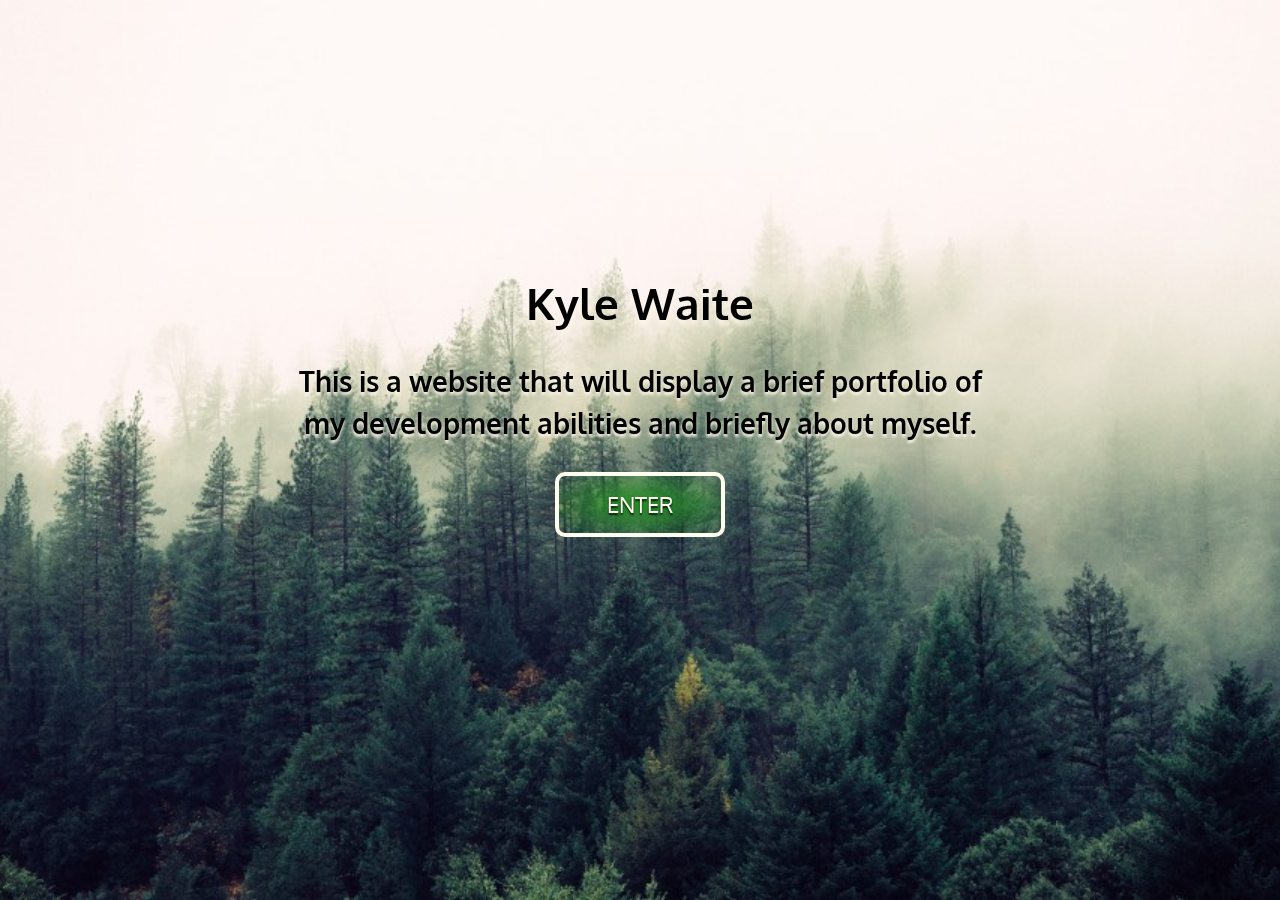
<file: Test Site/Test Site/index.html>
﻿<!DOCTYPE html>
<html>
<head>
  <title>Kyle Waite | Portfolio</title>
  <link rel="stylesheet" href="css/enter.css">
  <link rel="stylesheet" href="http://fonts.googleapis.com/css?family=Oxygen:400,300,700">
  <meta name="viewport" content="width=device-width">
</head>
<body>
  <div class="content">
      <h1 class="content__heading">Kyle Waite</h1>
      <p class="content__teaser">This is a website that will display a brief portfolio of my development abilities and briefly about myself.</p>
      <a href="enter.html" class="enter" id="selected">ENTER</a>
    </div>
  <div class="backIndex"></div>
</body>
</html>
</file>
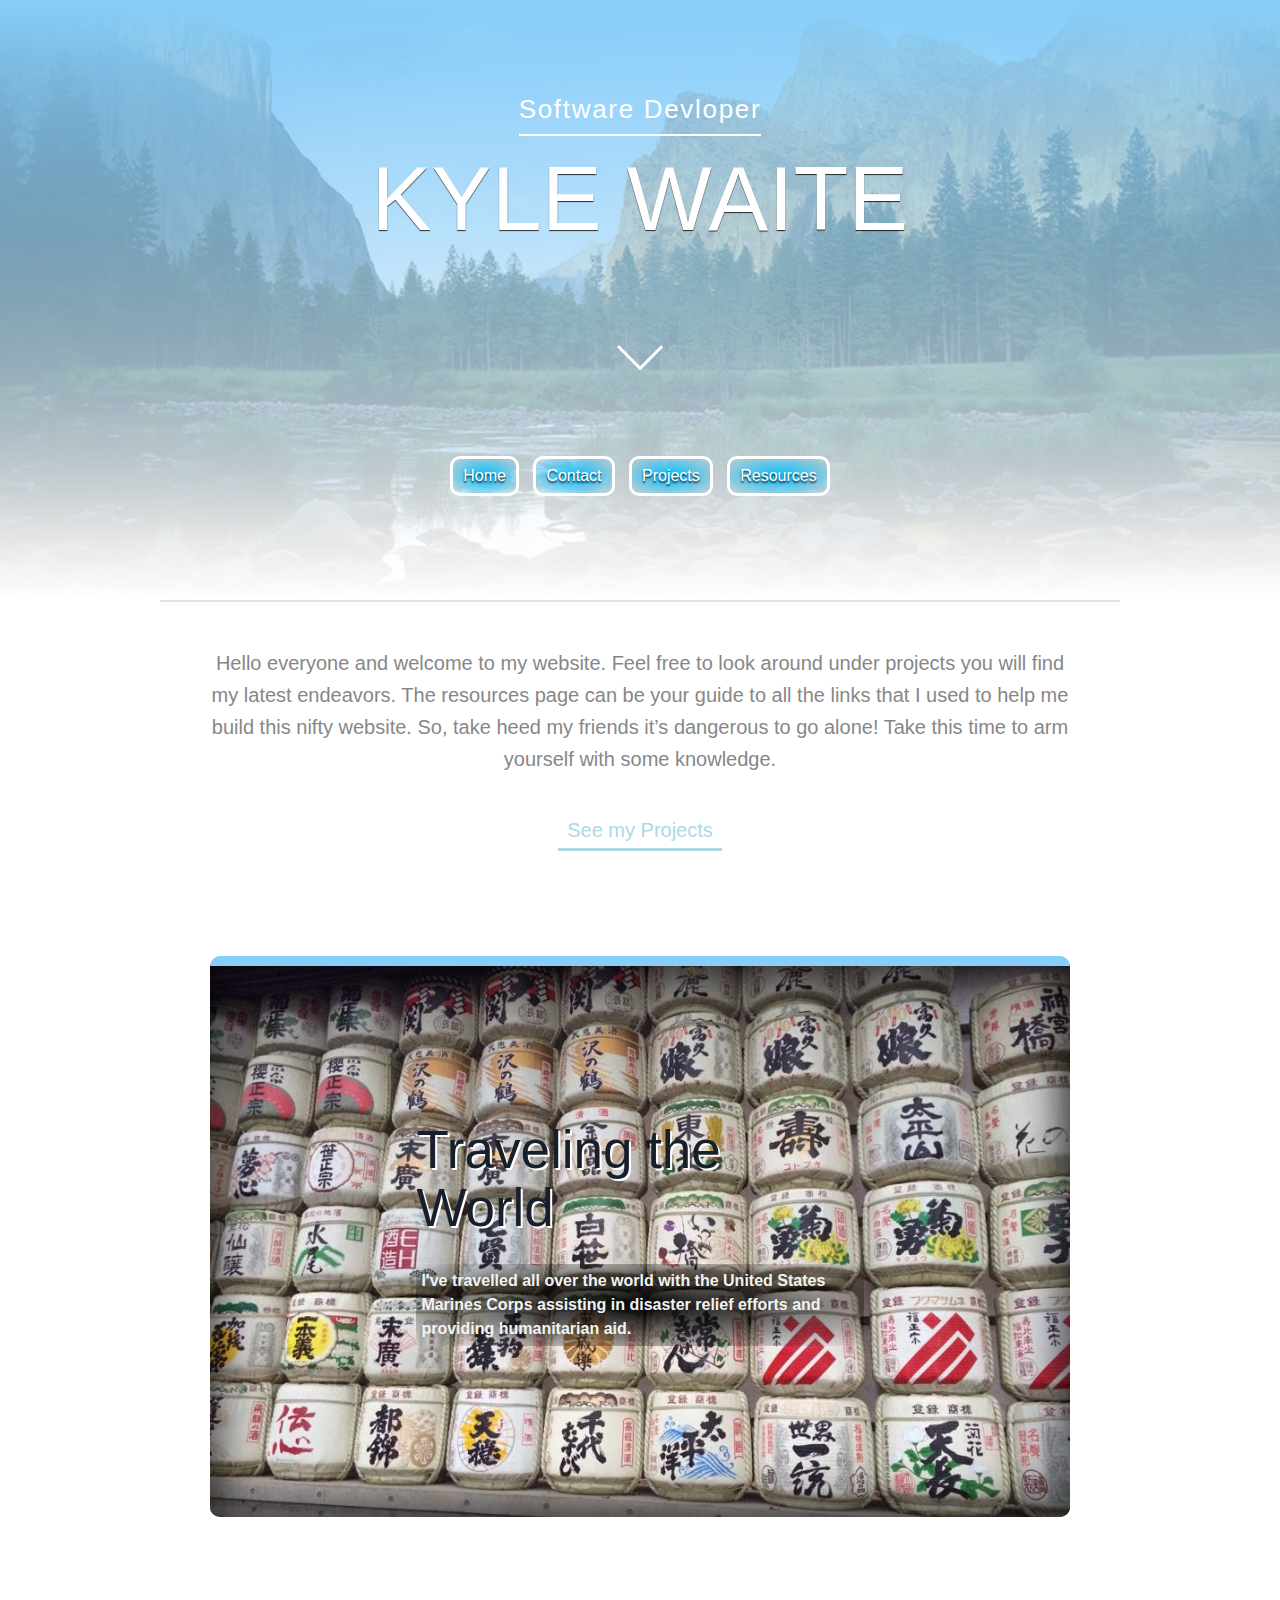
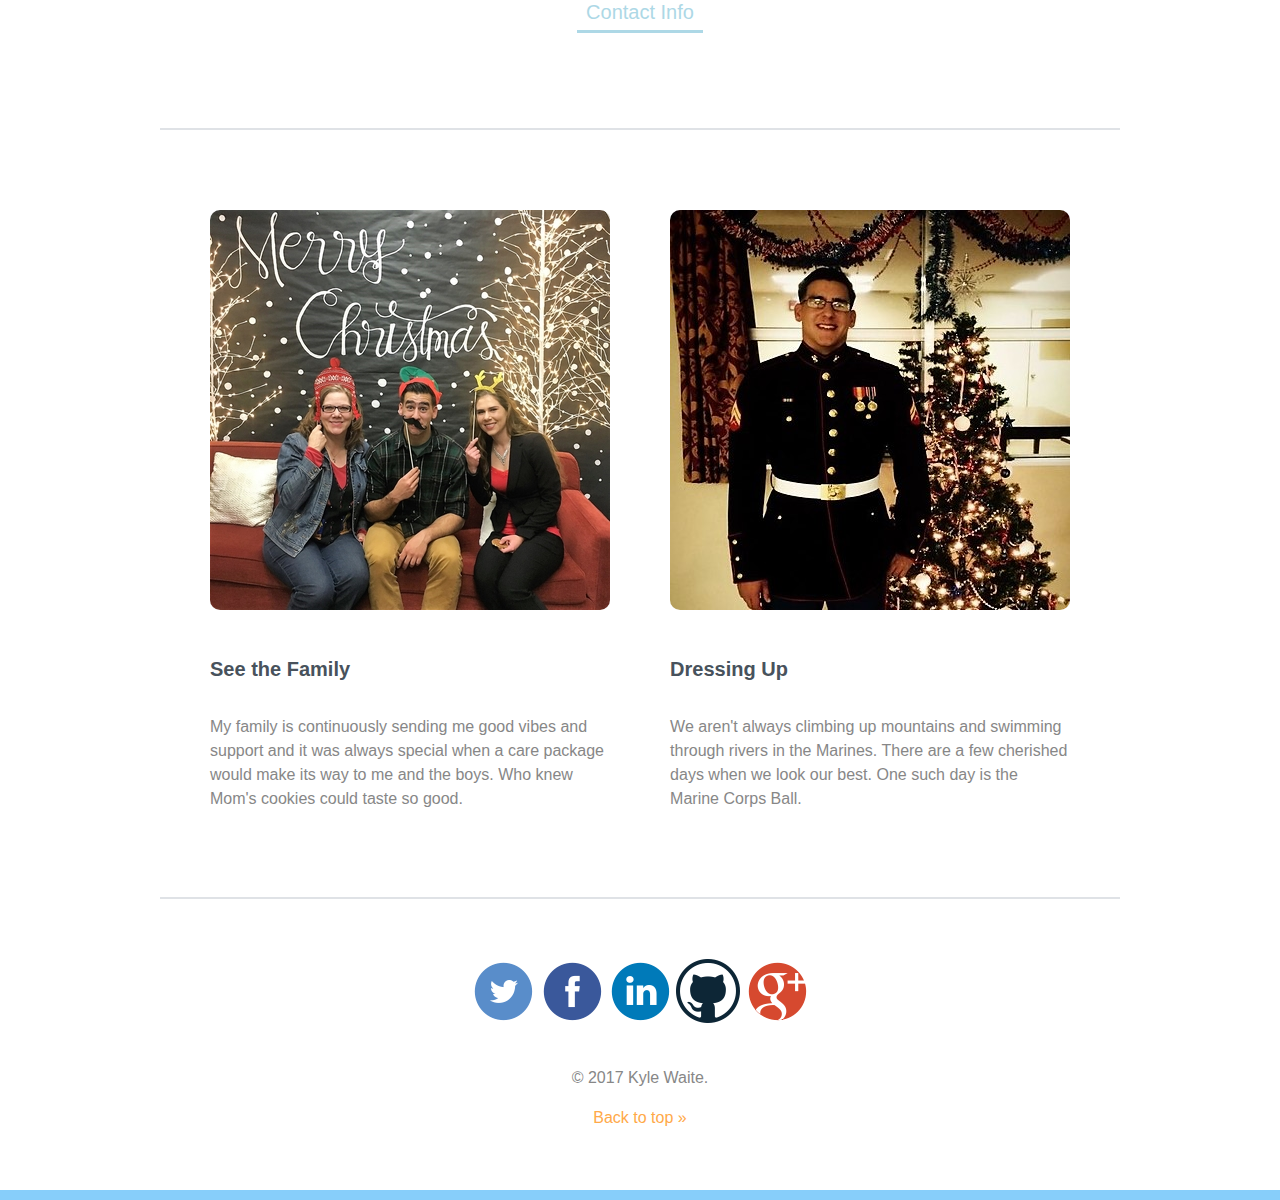
<file: Test Site/Test Site/enter.html>
﻿<!DOCTYPE html>
<html>
  <head>
    <title>Kyle Waite | Portfolio</title>
    <link rel="stylesheet" href="css/style.css">
    <meta name="viewport" content="width=device-width">
  </head>
  <body> 
    <header id="top" class="main-header">
      <span class="title">Software Devloper</span>
      <h1 class="index-h1"><a href="index.html">Kyle Waite</a></h1>
      <img class="arrow" src="img/arrow.svg" alt="Down arrow">
      <nav class="info-bar">
        <ul>
          <li class="enter selected" ><a href="enter.html">Home</a></li>
          <li class="enter"><a href="contact.html">Contact</a></li>
          <li class="enter"><a href="projects.html">Projects</a></li>
          <li class="enter"><a href="resources.html">Resources</a></li>
        </ul>
      </nav>
    </header>
    
		<div class="primary-content t-border">
			<p class="intro">
        Hello everyone and welcome to my website. Feel free to look around under projects you will find my latest endeavors. The resources page can be your guide to all the links that I used to help me build this nifty website. So, take heed my friends it’s dangerous to go alone! Take this time to arm yourself with some knowledge.
			</p>
			<a id="callout" href="projects.html">See my Projects</a>
      
      <div class="index-travel">
        <h2>Traveling the World</h2>
        <p>
          I've travelled all over the world with the United States Marines Corps assisting in disaster relief efforts and providing humanitarian aid.
        </p>
      </div>
      
      <a id="callout" href="contact.html">Contact Info</a>
		</div><!-- End .primary-content -->

		<div class="secondary-content t-border group"> 
      <div class="family">
        <img src="img/fam.jpg" alt="Family">
        <h3>See the Family</h3>
        <p>
          My family is continuously sending me good vibes and support and it was always special when a care package would make its way to me and the boys. Who knew Mom's cookies could taste so good. 
        </p>
      </div>
      
      <div class="alphas">
        <img src="img/dress.jpg" alt="Dress uniforms">
        <h3>Dressing Up</h3>
        <p>
          We aren't always climbing up mountains and swimming through rivers in the Marines. There are a few cherished days when we look our best. One such day is the Marine Corps Ball.
        </p>
      </div>
		</div><!-- End .secondary-content -->
    
		<footer class="main-footer">
      <a href="https://twitter.com/home?status=http%3A//kyle-eric-waite.azurewebsites.net/"><img src="img/twitter_circle_color-64.png" alt="Twitter Logo" class="social-icon"></a>
      <a href="https://www.facebook.com/sharer/sharer.php?u=http%3A//kyle-eric-waite.azurewebsites.net/"><img src="img/facebook_circle_color-64.png" alt="Facebook Logo" class="social-icon"></a>
      <a href="https://www.linkedin.com/shareArticle?mini=true&url=http%3A//kyle-eric-waite.azurewebsites.net/&title=&summary=&source="><img src="img/linkedin_circle_color-64.png" alt="LinkedIn Logo" class="social-icon"></a>
      <a href="https://github.com/Kyle-Waite/"><img src="img/github-64.png" alt="GitHub Logo" class="social-icon"></a>
      <a href="https://plus.google.com/share?url=http%3A//kyle-eric-waite.azurewebsites.net/"><img src="img/google_circle_color-64.png" alt="Google Logo" class="social-icon"></a>
      <!--Ampersand & -->
      <p>&copy; 2017 Kyle Waite.</p>
			<a href="#top">Back to top &raquo;</a>
		</footer>


  </body>
</html>
</file>
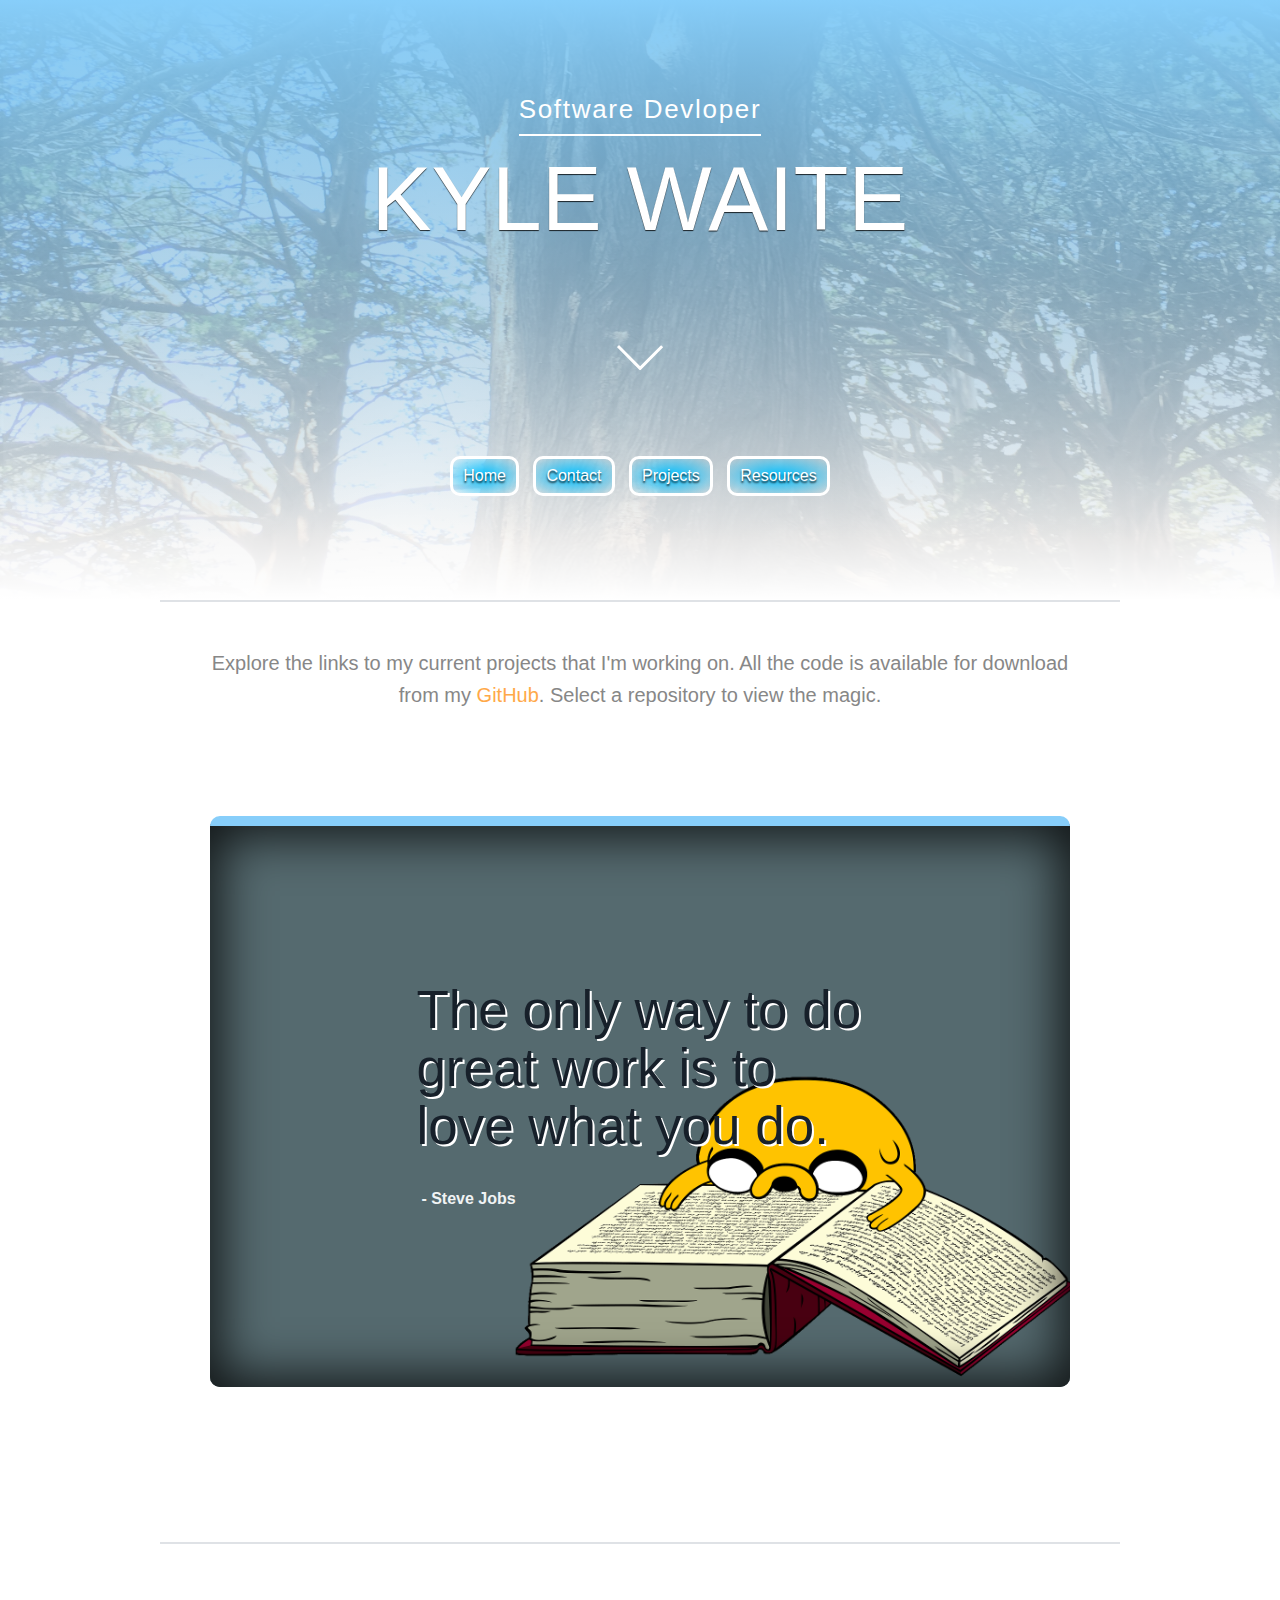
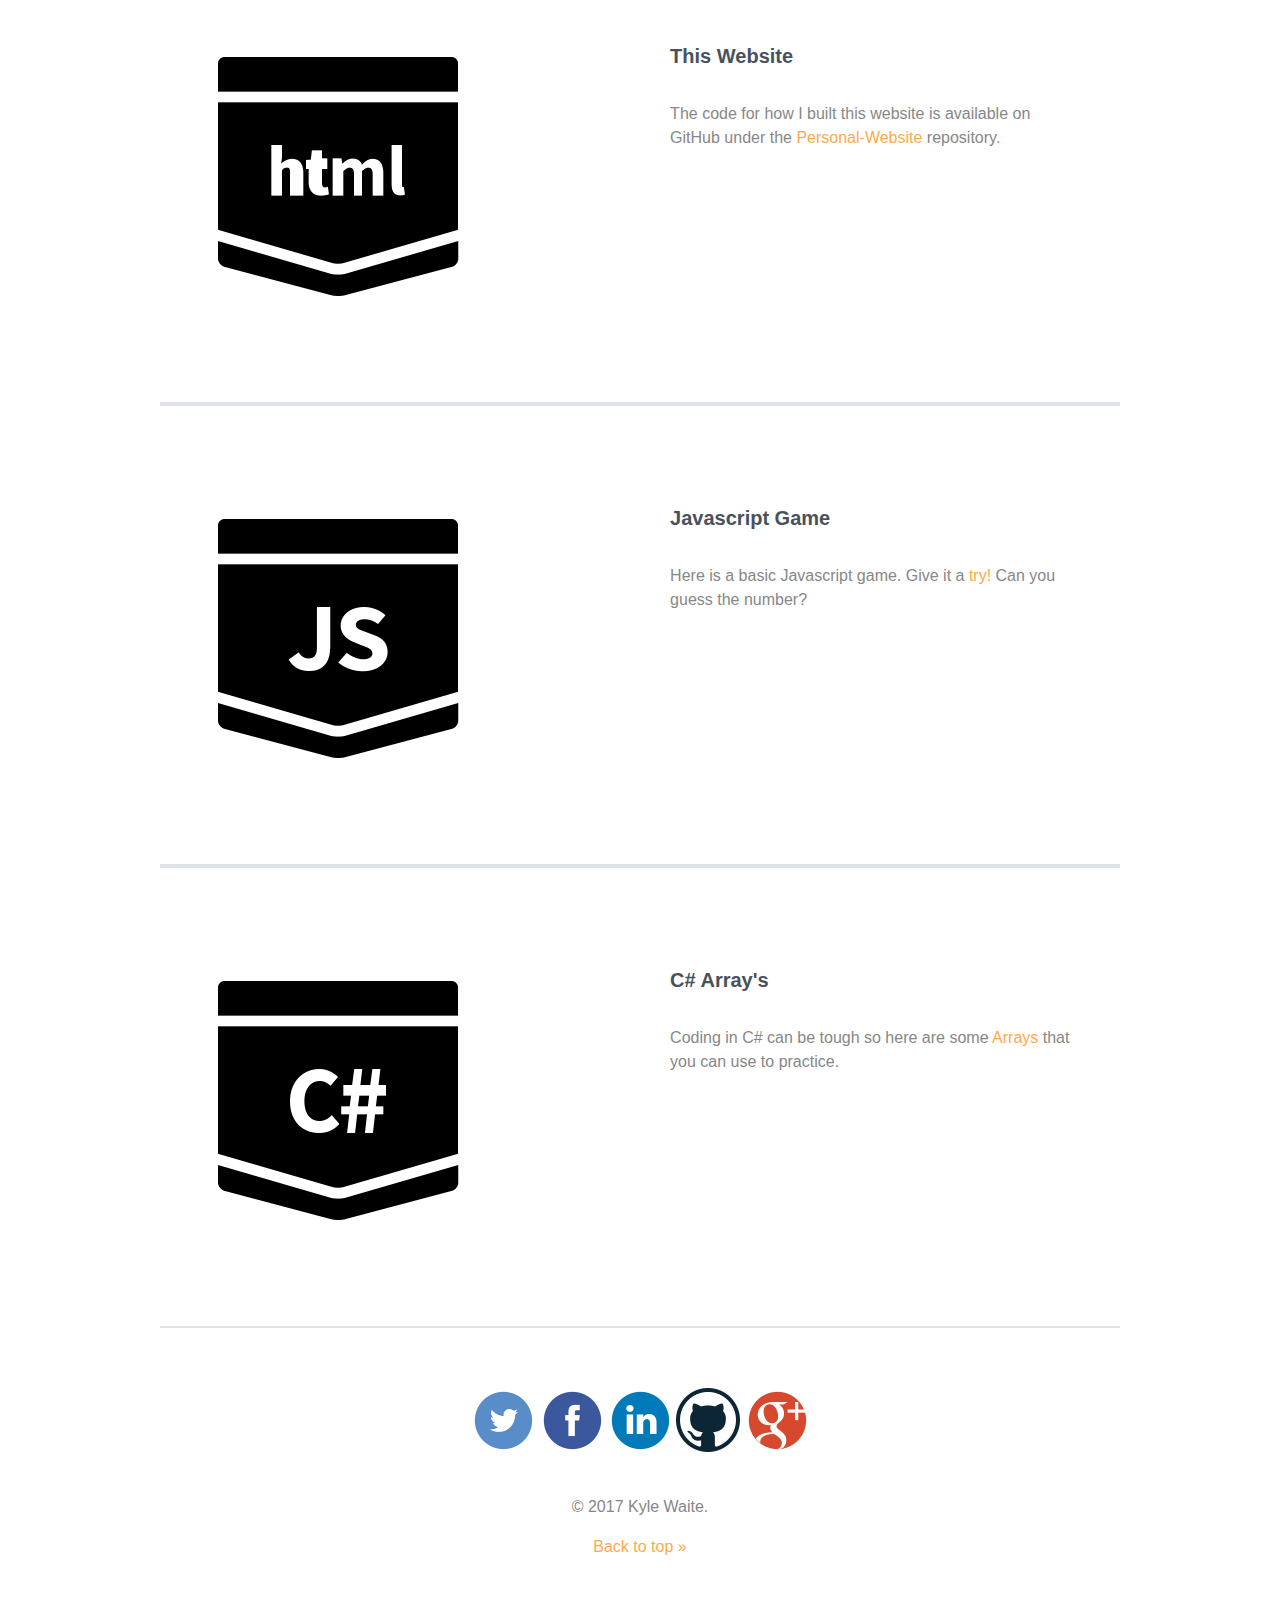
<file: Test Site/Test Site/projects.html>
﻿<!DOCTYPE html>
<html>
<head>
  <title>Kyle Waite | Portfolio</title>
  <link rel="stylesheet" href="css/projects.css">
  <meta name="viewport" content="width=device-width">
</head>
<body>
  <header id="top" class="project-main-header">
    <span class="title">Software Devloper</span>
    <h1 class="projects-h1"><a href="index.html">Kyle Waite</a></h1>
    <img class="arrow" src="img/arrow.svg" alt="Down arrow">
    <nav class="info-bar">
      <ul>
        <li><a href="enter.html">Home</a></li>
        <li><a href="contact.html">Contact</a></li>
        <li><a href="projects.html">Projects</a></li>
        <li><a href="resources.html">Resources</a></li>
      </ul>
    </nav>
  </header>

  <div class="primary-content t-border">
    <p class="intro">
      Explore the links to my current projects that I'm working on. All the code is available for download from my  <a href="https://github.com/Kyle-Waite">GitHub</a>. Select a repository to view the magic.
    </p>

    <div class="project-quote">
      <h2>The only way to do great work is to love what you do.</h2>
      <p>
        - Steve Jobs
      </p>
    </div>
    </div>

  <div class="secondary-content t-border group">
    <div class="project-des">
      <h3>This Website</h3>
      <p>
        The code for how I built this website is available on GitHub under the <a href="https://github.com/Kyle-Waite/Personal-Website">Personal-Website</a> repository.
      </p>
    </div>

  <div class="project-pic">
    <img src="img/website.png" alt="HTML Logo">
  </div>
  </div>

  <div class="secondary-content t-border group">
    <div class="project-des" alt="Html Logo">
      <h3>Javascript Game</h3>
      <p>
        Here is a basic Javascript game. Give it a <a href="https://github.com/Kyle-Waite/JavaScript-Guessing-Game">try!</a> Can you guess the number?
      </p>
    </div>

    <div class="project-pic">
      <img src="img/javascript.png" alt="JavaScript Logo">
    </div>
  </div>

  <div class="secondary-content t-border group">
    <div class="project-des">
      <h3>C# Array's</h3>
      <p>
        Coding in C# can be tough so here are some <a href="https://github.com/Kyle-Waite/Coding-Arrays">Arrays</a> that you can use to practice.
      </p>
    </div>

    <div class="project-pic">
      <img src="img/code.png" alt="C# Logo">
    </div>
  </div>

    <footer class="projects-main-footer">
      <a href="https://twitter.com/home?status=http%3A//kyle-eric-waite.azurewebsites.net/"><img src="img/twitter_circle_color-64.png" alt="Twitter Logo" class="social-icon"></a>
      <a href="https://www.facebook.com/sharer/sharer.php?u=http%3A//kyle-eric-waite.azurewebsites.net/"><img src="img/facebook_circle_color-64.png" alt="Facebook Logo" class="social-icon"></a>
      <a href="https://www.linkedin.com/shareArticle?mini=true&url=http%3A//kyle-eric-waite.azurewebsites.net/&title=&summary=&source="><img src="img/linkedin_circle_color-64.png" alt="LinkedIn Logo" class="social-icon"></a>
      <a href="https://github.com/Kyle-Waite/"><img src="img/github-64.png" alt="GitHub Logo" class="social-icon"></a>
      <a href="https://plus.google.com/share?url=http%3A//kyle-eric-waite.azurewebsites.net/"><img src="img/google_circle_color-64.png" alt="Google Logo" class="social-icon"></a>
      <!--Ampersand & -->
      <p>&copy; 2017 Kyle Waite.</p>
      <a href="#top">Back to top &raquo;</a>
    </footer>
</body>
</html>
</file>
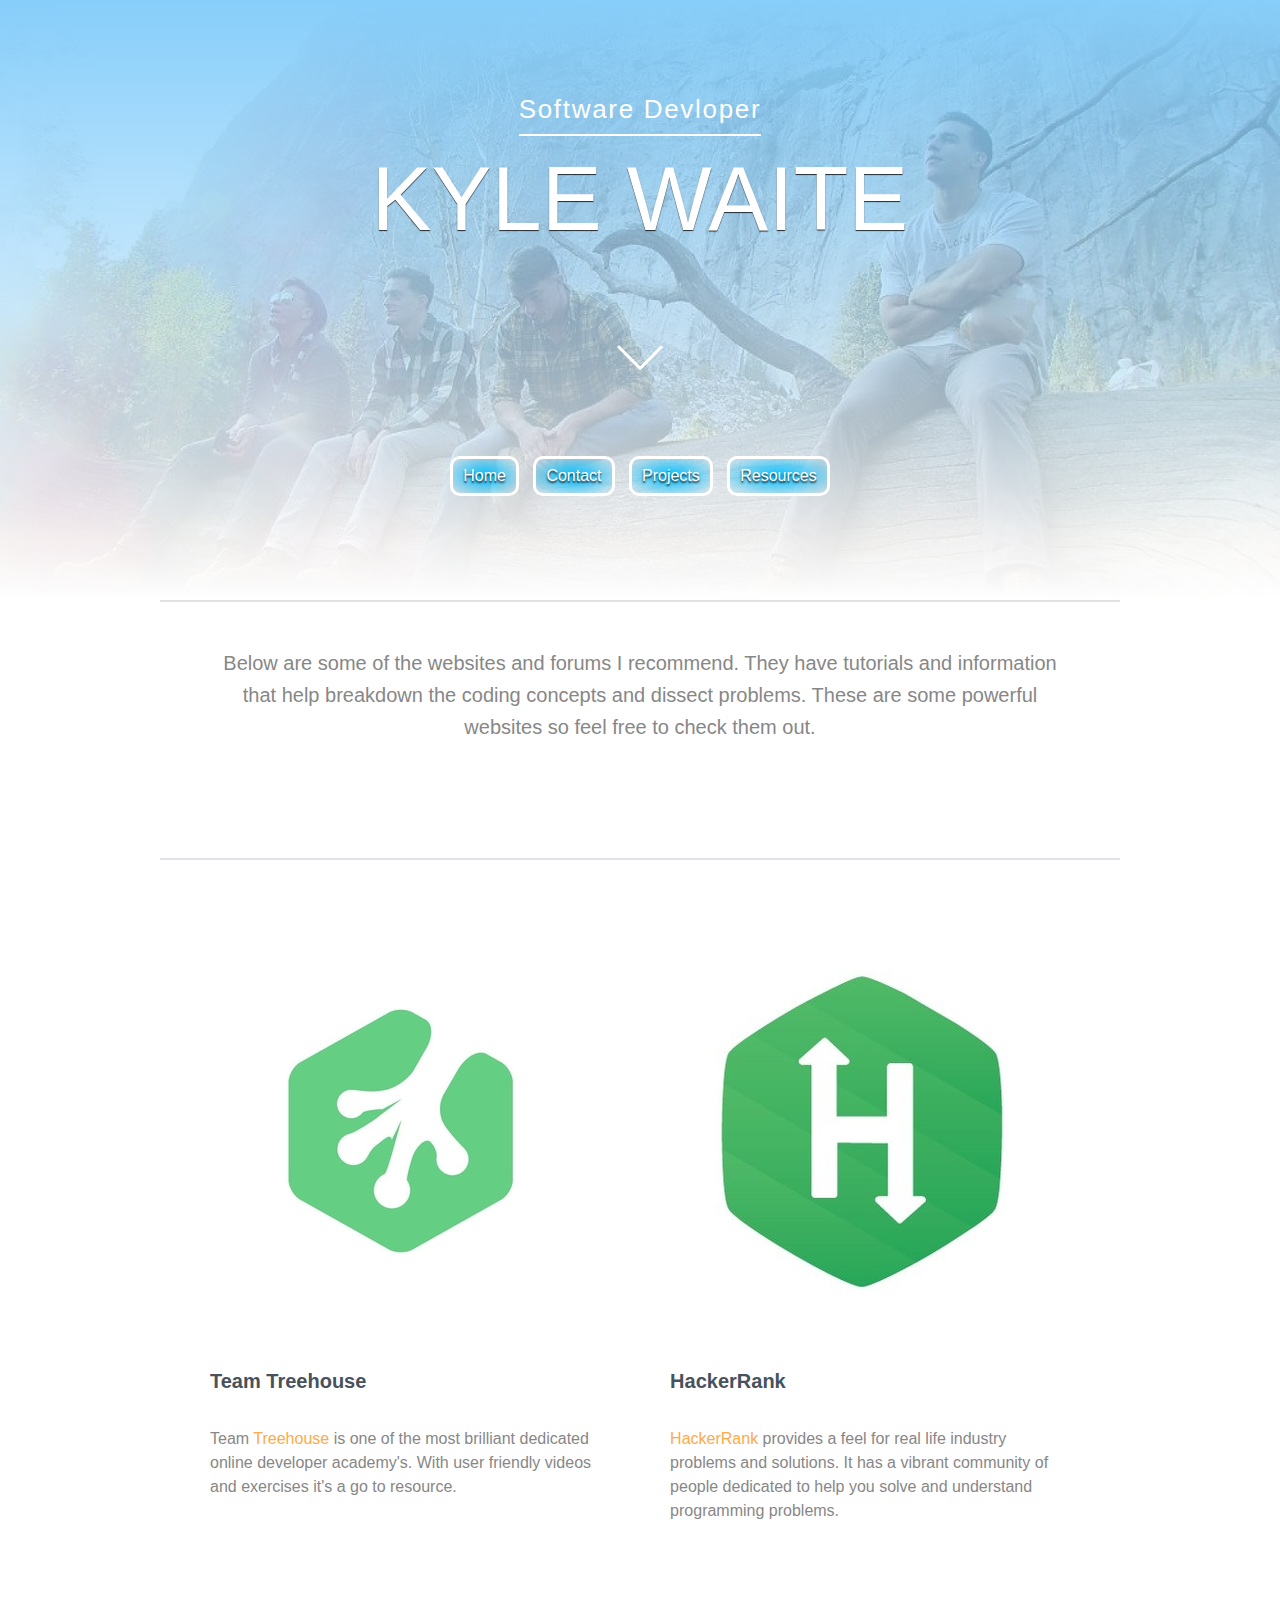
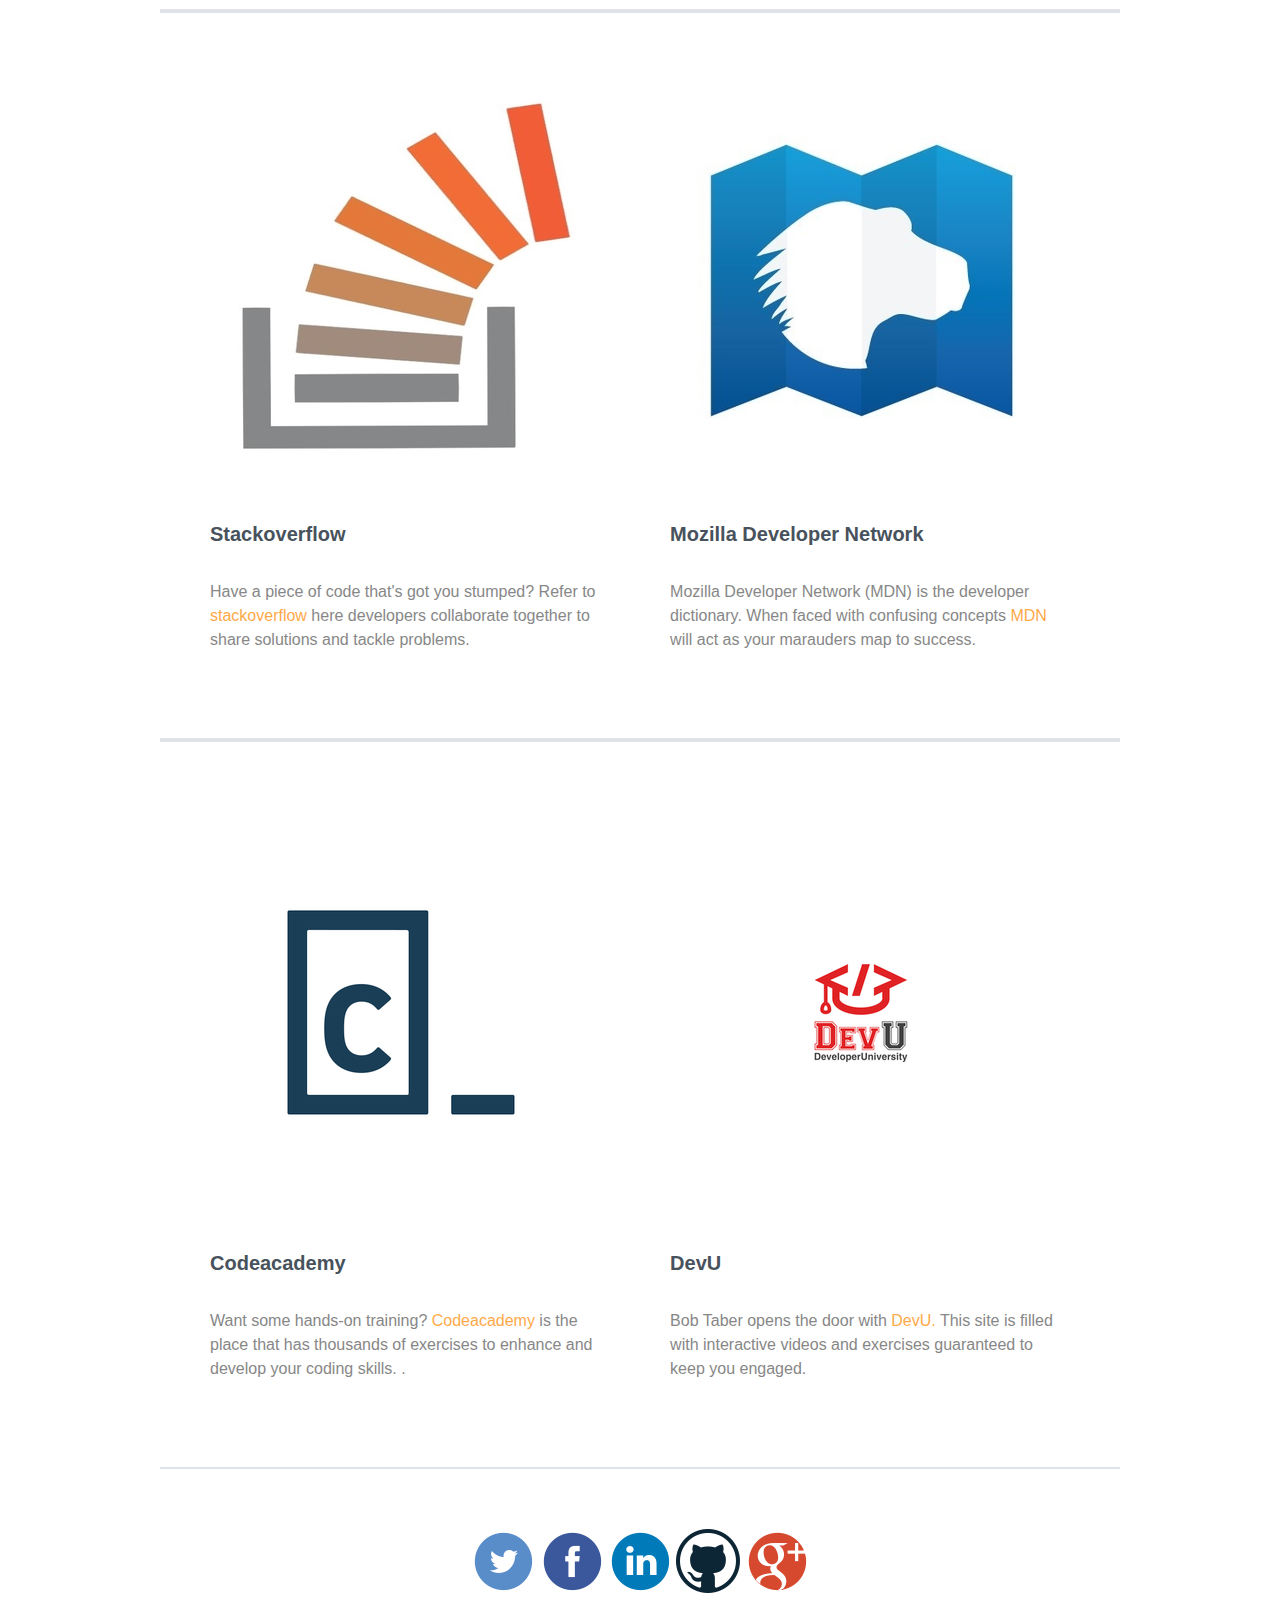
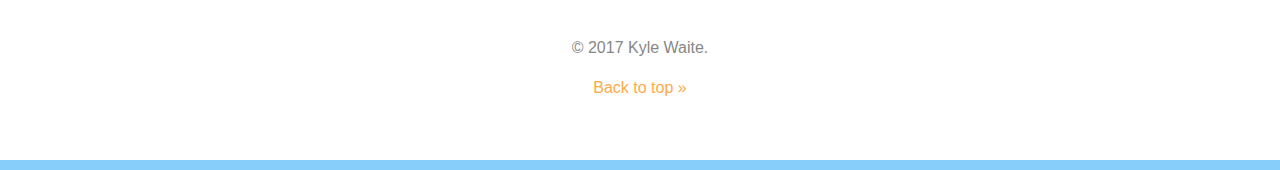
<file: Test Site/Test Site/resources.html>
﻿<!DOCTYPE html>
<html>
<head>
  <title>Kyle Waite | Portfolio</title>
  <link rel="stylesheet" href="css/resource.css">
  <meta name="viewport" content="width=device-width">
</head>
<body>
  <header id="top" class="resource-main-header">
    <span class="title">Software Devloper</span>
    <h1 class="resource-h1"><a href="index.html">Kyle Waite</a></h1>
    <img class="arrow" src="img/arrow.svg" alt="Down arrow">
    <nav class="info-bar">
      <ul>
        <li><a href="enter.html">Home</a></li>
        <li><a href="contact.html">Contact</a></li>
        <li><a href="projects.html">Projects</a></li>
        <li><a href="resources.html">Resources</a></li>
      </ul>
    </nav>
  </header>

  <div class="primary-content t-border">
    <p class="intro">
      Below are some of the websites and forums I recommend. They have tutorials and information that help breakdown the coding concepts and dissect problems. These are some powerful websites so feel free to check them out.
    </p>
    </div>

  <div class="secondary-content t-border group">
    <div class="column-1">
      <a href="https://teamtreehouse.com/">
        <img src="img/Treehouse.png.jpg" alt="Treehouse Logo">
        </a>
        <h3>Team Treehouse</h3>
        <p>
          Team <a href="https://teamtreehouse.com/">Treehouse</a> is one of the most brilliant dedicated online developer academy's. With user friendly videos and exercises it's a go to resource.
        </p>
</div>

    <div class="column-2">
      <a href="https://www.hackerrank.com/">
        <img src="img/hackerrank.jpg" alt="Mountain Landscape">
        </a>
        <h3>HackerRank</h3>
        <p>
          <a href="https://www.hackerrank.com/">HackerRank</a> provides a feel for real life industry problems and solutions. It has a vibrant community of people dedicated to help you solve and understand programming problems. 
        </p>
</div>
  </div>

  <div class="secondary-content t-border group">
    <div class="column-1">
      <a href="http://stackoverflow.com/">
        <img src="img/stackoverflow.jpg" alt="Stackoverflow Logo">
        </a>
        <h3>Stackoverflow</h3>
        <p>
          Have a piece of code that's got you stumped? Refer to <a href="http://stackoverflow.com/">stackoverflow</a> here developers collaborate together to share solutions and tackle problems. 
        </p>
</div>

    <div class="column-2">
      <a href="https://developer.mozilla.org/">
        <img src="img/MDN.jpg" alt="MDN Logo">
        </a>
        <h3>Mozilla Developer Network</h3>
        <p>
          Mozilla Developer Network (MDN) is the developer dictionary. When faced with confusing concepts <a href="https://developer.mozilla.org/">MDN</a> will act as your marauders map to success.
        </p>
</div>
  </div>

  <div class="secondary-content t-border group">
    <div class="column-1">
      <a href="https://www.codecademy.com/">
        <img src="img/codecademy.png" alt="Codeavademy Logo">
        </a>
        <h3>Codeacademy</h3>
        <p>
          Want some hands-on training? <a href="https://www.codecademy.com/">Codeacademy</a> is the place that has thousands of exercises to enhance and develop your coding skills. .
        </p>
</div>

    <div class="column-2">
      <a href="https://www.devu.com/">
        <img src="img/DevU.png" alt="DevU">
        </a>
        <h3>DevU</h3>
        <p>
          Bob Taber opens the door with <a href="https://www.devu.com/">DevU.</a> This site is filled with interactive videos and exercises guaranteed to keep you engaged. 
        </p>
</div>
  </div>

  <footer class="resource-main-footer">
    <a href="https://twitter.com/home?status=http%3A//kyle-eric-waite.azurewebsites.net/"><img src="img/twitter_circle_color-64.png" alt="Twitter Logo" class="social-icon"></a>
    <a href="https://www.facebook.com/sharer/sharer.php?u=http%3A//kyle-eric-waite.azurewebsites.net/"><img src="img/facebook_circle_color-64.png" alt="Facebook Logo" class="social-icon"></a>
    <a href="https://www.linkedin.com/shareArticle?mini=true&url=http%3A//kyle-eric-waite.azurewebsites.net/&title=&summary=&source="><img src="img/linkedin_circle_color-64.png" alt="LinkedIn Logo" class="social-icon"></a>
    <a href="https://github.com/Kyle-Waite/"><img src="img/github-64.png" alt="GitHub Logo" class="social-icon"></a>
    <a href="https://plus.google.com/share?url=http%3A//kyle-eric-waite.azurewebsites.net/"><img src="img/google_circle_color-64.png" alt="Google Logo" class="social-icon"></a>
    <!--Ampersand & -->
    <p>&copy; 2017 Kyle Waite.</p>
    <a href="#top">Back to top &raquo;</a>
  </footer>
</body>
</html>
</file>
<file: Test Site/Test Site/css/style.css>
﻿
/* Base Styles -------------------- */

* {
  box-sizing: border-box;
}

body {
  color: #878787;
  margin: 0;
  font: 1em/1.5 "Helvetica Neue", Helvetica, Arial, sans-serif;
}

h1,
h2 {
  font-family: 'Bookman Old Style', Helvetica, Arial, sans-serif;
}

.index-h1 {  
  font-size: 5.625rem; /* 90px/16px  */
  color: rgba(255, 255, 255, 1);
  text-transform: uppercase;
  font-weight: normal;
  line-height: 1.3; 
  text-shadow: 0 1px 1px rgba(0,0,0,.8);
  margin: 12px 0 0;
}

h2 {
  font-size: 3.3125em; /* 53px/16px  */
  font-weight: normal;
  line-height: 1.1;
  margin: 0 0 .5em; /* 0 0 26px */
}

h3 {
  font-size: 1.25em; /* 20px/16px  */
  color: #48525c;
  line-height: 1.2;
  margin-bottom: 1.7em; /* 34px */
}

img {
  max-width: 100%;
  margin-bottom: 20px;
  border-radius: 10px;
}

ul,
ol {
  list-style-type:none;
  margin: 0;
}
ul {
  position:relative;
  display: inline-block;  
  list-style: none;
  width:100%;
  text-align: center;
  margin: auto;
  padding: 0;
}

li {
  margin-bottom: 10px;
}

/* Pseudo-classes ------------------ */

a:link {
  color: rgb(255, 169, 73);
  text-decoration: none;
}
.info-bar a:link {
  color: white;
  text-decoration: none;

}

a:visited {
  color: white;
}

 a:hover {
  color: darkblue;
}

a:active {
  color: darkblue;
}

.index-h1 a:link {
  color: #fff;
  text-decoration: none;
}

.index-h1 a:visited {
  color: #fff;
}

.index-h1 a:hover {
  color: rgba(255, 169, 73, .4);
}

#callout a:link {
  color: lightblue;
}

#callout a:visited {
  color: lightblue;
}

#callout a:hover {
  color: blue;
}


/* Main Styles --------------------- */

.main-header {
  padding-top: 90px;
  height: 600px;
  background: linear-gradient(#87CEFA, transparent 90%),
              linear-gradient(0deg, #fff, transparent),
              #ffa949 url('../img/Yosemite-National-Park.jpg') no-repeat center;
  background-size: cover;
}


.title{
  color: white;
  font-size: 1.625rem; /* 26px/16px */
  letter-spacing: .065em;
  font-weight: 200;
  border-bottom: 2px solid;
  padding-bottom: 10px;
}

.intro {
  font-size: 1.25em; /* 20px/16px */
  line-height: 1.6;  
}


.primary-content,
.main-header, 
.main-footer {
  text-align: center;
}
nav {
    margin-top: 24px;
  }
nav li {
    display: inline-block;
    margin: 5px 5px;
    background: -webkit-radial-gradient( #00bfff, transparent); 
    background: -o-repeating-linear-gradient( #FCF5EB, transparent); 
    background: -moz-radial-gradient(#00bfff, transparent); 
    background: radial-gradient( #00bfff, transparent);
    border-radius: 10px;
    font-family: 'Bookman Old Style', Helvetica, Arial, sans-serif;
    padding: 5px 10px;
    font-size: 16px;
    text-decoration: none;
    border: solid 3px white;
    text-shadow: 0 2px 2px rgba(0,0,0,.8);
}

.primary-content
{
  padding-top: 25px;
  padding-bottom: 95px;
}

.secondary-content {
	padding-top: 80px;
	padding-bottom: 70px;
  border-bottom: 2px solid #dfe2e6;
}

.contact-info {
  list-style: none;
  padding: 0;
  margin: 0;
  font-size: 0.9em;
}

#callout {
  font-size: 1.25em;
  border-bottom: 3px solid;
  padding: 0 9px 3px;
  margin-top: 20px;
  display: inline-block;
  color: lightblue;
}

.main-footer {
  padding-top: 60px;
  padding-bottom: 60px;
  border-bottom: 10px solid #87CEFA;
}

.t-border {
  border-top: 2px solid #dfe2e6;
}

/* Layout Styles ------------------ */

.primary-content, 
.secondary-content {
  width: 75%;
  padding-left: 50px;
  padding-right: 50px;
  margin: auto;
  max-width: 960px;
}

.index-travel {
  color: #17202A;
  text-align: left;
  padding: 18% 24%;
  border-top: 10px solid #87CEFA;
  margin: 105px 0 60px;
  background: #434a52 url('../img/japan.jpg') no-repeat center;
  background-size: cover;
  box-shadow: inset 0 0 50px 10px rgba(0,0,0, .8);
  border-radius: 10px;
  text-shadow: 2px 2px #fff;
}

.index-travel p {
  text-shadow: none;
  color: #F0F3F4;
  font-weight: bold;
  background: radial-gradient( #000, transparent);
  padding: 5px;
}

.arrow {
  width: 50px;
  margin-top: 85px;
}

/* Floated Columns ------------------ */

.family,
.alphas {
  width: 46.5%;
}

.alphas {
  float: right;
}

.family {
  float: left;
}

.info-bar {
  padding-top: 30px;
}

/* Float Clearfix ------------------ */

.group:after {
  content: "";
  display: table;
  clear: both;
}

/* Media Queries -------------------- */

@media (max-width: 1024px) {
  .primary-content,
  .secondary-content {
    width: 90%;
  }
}

@media (max-width: 768px) {
  .primary-content,
  .secondary-content {
    margin-top:20%;
    width: 100%;
    padding: 20px;
    border: none;
  }
  .main-header {
    max-height: 380px;
    padding: 50px 25px 0;
  }
  .title{
    font-size: 1.3rem;
    border: none;
  }

  .index-h1 {
    font-size: 5rem;
    overflow: hidden;
  }
  .arrow {
    margin-top: 0;
    display: none;
  }
  .intro {
    font-size: 1rem;
  }

  .family,
  .alphas {
    float: none;
    width: 100%;
  }

  .main-footer {
    padding: 20px;
  }
}
</file>
<file: Test Site/Test Site/css/projects.css>
﻿
/* Base Styles -------------------- */

* {
  box-sizing: border-box;
}

body {
  color: #878787;
  margin: 0;
  font: 1em/1.5 "Helvetica Neue", Helvetica, Arial, sans-serif;
}

h1,
h2 {
  font-family: 'Bookman Old Style', Helvetica, Arial, sans-serif;
}

.projects-h1 {  
  font-size: 5.625rem; /* 90px/16px  */
  color: rgba(255, 255, 255, 1);
  text-transform: uppercase;
  font-weight: normal;
  line-height: 1.3; 
  text-shadow: 0 1px 1px rgba(0,0,0,.8);
  margin: 12px 0 0;
}

h2 {
  font-size: 3.3125em; /* 53px/16px  */
  font-weight: normal;
  line-height: 1.1;
  margin: 0 0 .5em; /* 0 0 26px */
}

h3 {
  font-size: 1.25em; /* 20px/16px  */
  color: #48525c;
  line-height: 1.2;
  margin-bottom: 1.7em; /* 34px */
}

img {
  max-width: 100%;
  margin-bottom: 20px;
  border-radius: 10px;
}

ul,
ol {
  list-style-type:none;
  margin: 0;
}
ul {
  position:relative;
  display: inline-block;  
  list-style: none;
  width:100%;
  text-align: center;
  margin: auto;
  padding: 0;
}

li {
  margin-bottom: 10px;
}

/* Pseudo-classes ------------------ */

a:link {
  color: rgb(255, 169, 73);
  text-decoration: none;
}
.info-bar a:link {
  color: white;
  text-decoration: none;

}

a:visited {
  color: #009900;
}

a:hover {
  color: rgba(255, 169, 73, .4);
}

a:active {
  color: lightcoral;
}

li a:visited {
  color: white;
}

li a:hover {
  color: darkblue;
}

li a:active {
  color: darkblue;
}

.projects-h1 a:link {
  color: #fff;
  text-decoration: none;
}

.projects-h1 a:visited {
  color: #fff;
}

.projects-h1 a:hover {
  color: rgba(255, 169, 73, .4);
}

/* Main Styles --------------------- */

.project-main-header  {
  padding-top: 90px;
  height: 600px;
  background: linear-gradient(#87CEFA, transparent 90%),
              linear-gradient(0deg, #fff, transparent),
              #ffa949 url('../img/tree.JPG') no-repeat center;
  background-size: cover;
}

.title{
  color: white;
  font-size: 1.625rem; /* 26px/16px */
  letter-spacing: .065em;
  font-weight: 200;
  border-bottom: 2px solid;
  padding-bottom: 10px;
}

.intro {
  font-size: 1.25em; /* 20px/16px */
  line-height: 1.6;  
}


.primary-content,
.projects-main-footer,
.project-main-header {
  text-align: center;
}
nav {
    margin-top: 24px;
  }
nav li {
    display: inline-block;
    margin: 5px 5px;
    background: -webkit-radial-gradient( #00bfff, transparent); 
    background: -o-repeating-linear-gradient( #FCF5EB, transparent); 
    background: -moz-radial-gradient(#00bfff, transparent); 
    background: radial-gradient( #00bfff, transparent);
    border-radius: 10px;
    font-family: 'Bookman Old Style', Helvetica, Arial, sans-serif;
    padding: 5px 10px;
    font-size: 16px;
    text-decoration: none;
    border: solid 3px white;
    text-shadow: 0 2px 2px rgba(0,0,0,.8);
}

.primary-content
{
  padding-top: 25px;
  padding-bottom: 95px;
}

.secondary-content {
	padding-top: 80px;
	padding-bottom: 70px;
  border-bottom: 2px solid #dfe2e6;
}

.projects-main-footer {
  padding-top: 60px;
  padding-bottom: 60px;
  border-bottom: 10px solid #87CEFA;
}

.t-border {
  border-top: 2px solid #dfe2e6;
}

/* Layout Styles ------------------ */

.primary-content, 
.secondary-content {
  width: 75%;
  padding-left: 50px;
  padding-right: 50px;
  margin: auto;
  max-width: 960px;
}

.project-quote {
  color: #17202A;
  text-align: left;
  padding: 18% 24%;
  border-top: 10px solid #87CEFA;
  margin: 105px 0 60px;
  background: #434a52 url('../img/reading.png') no-repeat center;
  background-size: cover;
  box-shadow: inset 0 0 50px 10px rgba(0,0,0, .8);
  border-radius: 10px;
  text-shadow: 2px 2px #fff;
}

.project-quote p{
  text-shadow: none;
  color: #F0F3F4;
  font-weight: bold;
  padding: 5px;
}
.arrow {
  width: 50px;
  margin-top: 85px;
}

/* Floated Columns ------------------ */

.project-des,
.project-pic {
  width: 46.5%;
}

.project-pic {
    margin-top: 25px;
    float: left;
}

.project-des {
  float: right;
}

.info-bar {
  padding-top: 30px;
}

/* Float Clearfix ------------------ */

.group:after {
  content: "";
  display: table;
  clear: both;
}

/* Media Queries -------------------- */

@media (max-width: 1024px) {
  .primary-content,
  .secondary-content {
    width: 90%;
  }
}

@media (max-width: 768px) {
  .primary-content,
  .secondary-content {
    margin-top:20%;
    width: 100%;
    padding: 20px;
    border: none;
  }

  .project-main-header {
    max-height: 380px;
    padding: 50px 25px 0;
  }
  .title{
    font-size: 1.3rem;
    border: none;
  }

  .projects-h1 {
    font-size: 5rem;
    overflow: hidden;
  }
  .arrow {
    margin-top: 0;
    display: none;
  }
  .intro {
    font-size: 1rem;
  }
   .project-des,
  .project-pic {
    float: none;
    width: 100%;
  }

  .projects-main-footer {
    padding: 20px;
  }
}
</file>
<file: Test Site/Test Site/css/resource.css>
﻿/* =============================================================================
 General: Resource
============================================================================= */

* {
  box-sizing: border-box;
}

body {
  color: #878787;
  margin: 0;
  font: 1em/1.5 "Helvetica Neue", Helvetica, Arial, sans-serif;
}

h1,
h2 {
  font-family: 'Bookman Old Style', Helvetica, Arial, sans-serif;
}

.resource-h1 {  
  font-size: 5.625rem; /* 90px/16px  */
  color: rgba(255, 255, 255, 1);
  text-transform: uppercase;
  font-weight: normal;
  line-height: 1.3; 
  text-shadow: 0 1px 1px rgba(0,0,0,.8);
  margin: 12px 0 0;
}

h2 {
  font-size: 3.3125em; /* 53px/16px  */
  font-weight: normal;
  line-height: 1.1;
  margin: 0 0 .5em; /* 0 0 26px */
}

h3 {
  font-size: 1.25em; /* 20px/16px  */
  color: #48525c;
  line-height: 1.2;
  margin-bottom: 1.7em; /* 34px */
}

img {
  max-width: 100%;
  margin-bottom: 20px;
  border-radius: 10px;
}

ul,
ol {
  list-style-type:none;
  margin: 0;
}
ul {
  position:relative;
  display: inline-block;  
  list-style: none;
  width:100%;
  text-align: center;
  margin: auto;
  padding: 0;
}

li {
  margin-bottom: 10px;
}

/* Pseudo-classes ------------------ */

a:link {
  color: rgb(255, 169, 73);
  text-decoration: none;
}

.info-bar a:link {
  color: white;
  text-decoration: none;

}

a:visited {
  color: #009900;
}

a:hover {
  color: rgba(255, 169, 73, .4);
}

a:active {
  color: lightcoral;
}

li a:visited {
  color: white;
}

li a:hover {
  color: darkblue;
}

li a:active {
  color: darkblue;
}

.resource-h1 a:link {
  color: #fff;
  text-decoration: none;
}

.resource-h1 a:visited {
  color: #fff;
}

.resource-h1 a:hover {
  color: rgba(255, 169, 73, .4);
}



/* Main Styles --------------------- */

.resource-main-header {
  padding-top: 90px;
  height: 600px;
  background: linear-gradient(#87CEFA, transparent 90%),
              linear-gradient(0deg, #fff, transparent),
              #ffa949 url('../img/the guys.jpg') no-repeat center;
  background-size: cover;
}


.title{
  color: white;
  font-size: 1.625rem; /* 26px/16px */
  letter-spacing: .065em;
  font-weight: 200;
  border-bottom: 2px solid;
  padding-bottom: 10px;
}

.intro {
  font-size: 1.25em; /* 20px/16px */
  line-height: 1.6;  
}

.primary-content,
.resource-main-header, 
.resource-main-footer {
  text-align: center;
}
nav {
    margin-top: 24px;
  }
nav li {
    display: inline-block;
    margin: 5px 5px;
    background: -webkit-radial-gradient( #00bfff, transparent); 
    background: -o-repeating-linear-gradient( #FCF5EB, transparent); 
    background: -moz-radial-gradient(#00bfff, transparent); 
    background: radial-gradient( #00bfff, transparent);
    border-radius: 10px;
    font-family: 'Bookman Old Style', Helvetica, Arial, sans-serif;
    padding: 5px 10px;
    font-size: 16px;
    text-decoration: none;
    border: solid 3px white;
    text-shadow: 0 2px 2px rgba(0,0,0,.8);
}

.primary-content
{
  padding-top: 25px;
  padding-bottom: 95px;
}
.primary-contact
{
  padding-top: 25px;
  padding-bottom: 25px;
}

.secondary-content {
	padding-top: 80px;
	padding-bottom: 70px;
  border-bottom: 2px solid #dfe2e6;
}


.callout {
  font-size: 1.25em;
  border-bottom: 3px solid;
  padding: 0 9px 3px;
  margin-top: 20px;
  display: inline-block;
}

.resource-main-footer {
  padding-top: 60px;
  padding-bottom: 60px;
  border-bottom: 10px solid #87CEFA;
}

.t-border {
  border-top: 2px solid #dfe2e6;
}

/* Layout Styles ------------------ */

.primary-content, 
.secondary-content {
  width: 75%;
  padding-left: 50px;
  padding-right: 50px;
  margin: auto;
  max-width: 960px;
}

.arrow {
  width: 50px;
  margin-top: 85px;
}

/* Floated Columns ------------------ */

.column-1,
.column-2 {
  width: 46.5%;
}

.column-2 {
  float: right;
}


.column-1 {
  float: left;
}


.info-bar {
  padding-top: 30px;
}

/* Float Clearfix ------------------ */

.group:after {
  content: "";
  display: table;
  clear: both;
}

/* Media Queries -------------------- */

@media (max-width: 1024px) {
  .primary-content,
  .secondary-content {
    width: 90%;
  }
}

@media (max-width: 768px) {
  .primary-content,
  .secondary-content {
    margin-top:20%;
    width: 100%;
    padding: 20px;
    border: none;
  }
  .resource-main-header {
    max-height: 380px;
    padding: 50px 25px 0;
  }
  .title{
    font-size: 1.3rem;
    border: none;
  }

  h1 {
    font-size: 5rem;
    overflow: hidden;
  }
  .arrow {
    margin-top: 0;
    display: none;
  }
  .intro {
    font-size: 1rem;
  }

  .column-1,
  .column-2 {
    float: none;
    width: 100%;
  }

  .resource-main-footer {
    padding: 20px;
  }
}
</file>
<file: Test Site/Test Site/css/enter.css>
﻿/* =============================================================================
  RESETS
============================================================================= */
html,
body,
div,
h1,
p,
a,
video {
  margin: 0;
  padding: 0;
}

/* =============================================================================
  HTML, BODY 
============================================================================= */
html,
body {
  height: 100%;
}

body {
  font-size: 16px;
  font-family: "Oxygen", sans-serif;
  line-height: 1.5;
}

/* =============================================================================
  CONTENT
============================================================================= */
.content {
  position: relative;
  top: 30%;
  z-index: 2;
  margin: 0 auto;
  max-width: 720px;
  text-align: center;
}

.content__heading {
  margin-bottom: 24px;
  color: #000;
  font-size: 44px;
  text-shadow: 0 5px 5px #FDF5E6;
}

.content__teaser {
  margin-bottom: 28px;
  color: #000;
  font-size: 28px;
  font-weight:800;
  text-shadow: 0 3px 3px #FDF5E6;

}

.enter {
  display: inline-block;
  margin: 0;
  padding: 12px 48px;
  color: #FFFFF0;
  font-size: 22px;
  text-decoration: none;
  border: solid 4px #FFFFF0;
  background: -webkit-radial-gradient( #228B22, transparent); 
  background: -o-repeating-linear-gradient( #228B22, transparent); 
  background: -moz-radial-gradient(#228B22, transparent); 
  background: radial-gradient( #228B22, transparent);
  border-radius: 10px;
  text-shadow: 0 2px 2px rgba(0,0,0,.8);
}


/* =============================================================================
  VIDEO
============================================================================= */
.backIndex {
  position: fixed;
  top: 50%;
  left: 50%;
  min-width: 100%;
  min-height: 100%;
  width: auto;
  height: auto;
  z-index: 1;
  -webkit-transform: translate(-50%, -50%);
      -ms-transform: translate(-50%, -50%);
          transform: translate(-50%, -50%);
          background-size: cover; 
          background-image: url("../img/Forest_Back.jpg");
}

div a #selected, div a:hover {
  color: #FFDEAD;
}
</file>
